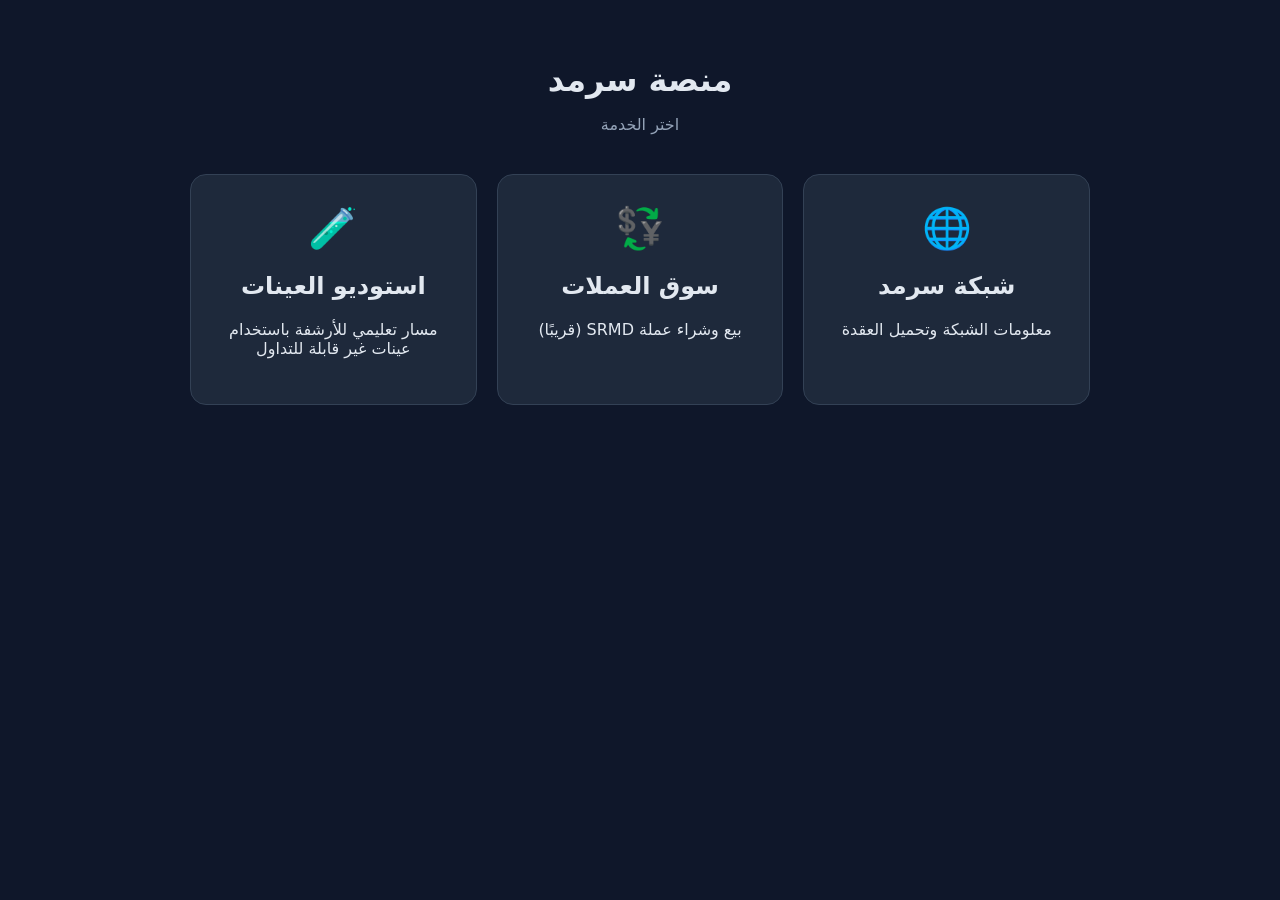
<file: index.html>
<!DOCTYPE html>
<html lang="ar" dir="rtl">
<head>
  <meta charset="UTF-8" />
  <meta name="viewport" content="width=device-width, initial-scale=1.0" />
  <title>Sarmad Platform</title>
  <link rel="stylesheet" href="style.css" />
</head>
<body>
  <div class="container">
    <h1>منصة سرمد</h1>
    <p class="subtitle">اختر الخدمة</p>

    <div class="cards">
      <a href="/mining.html" class="card">
        <div class="icon">🌐</div>
        <h2>شبكة سرمد</h2>
        <p>معلومات الشبكة وتحميل العقدة</p>
      </a>

      <a href="/market.html" class="card">
        <div class="icon">💱</div>
        <h2>سوق العملات</h2>
        <p>بيع وشراء عملة SRMD (قريبًا)</p>
      </a>

      <a href="/specimen.html" class="card">
        <div class="icon">🧪</div>
        <h2>استوديو العينات</h2>
        <p>مسار تعليمي للأرشفة باستخدام عينات غير قابلة للتداول</p>
      </a>
    </div>
  </div>
</body>
</html>
</file>
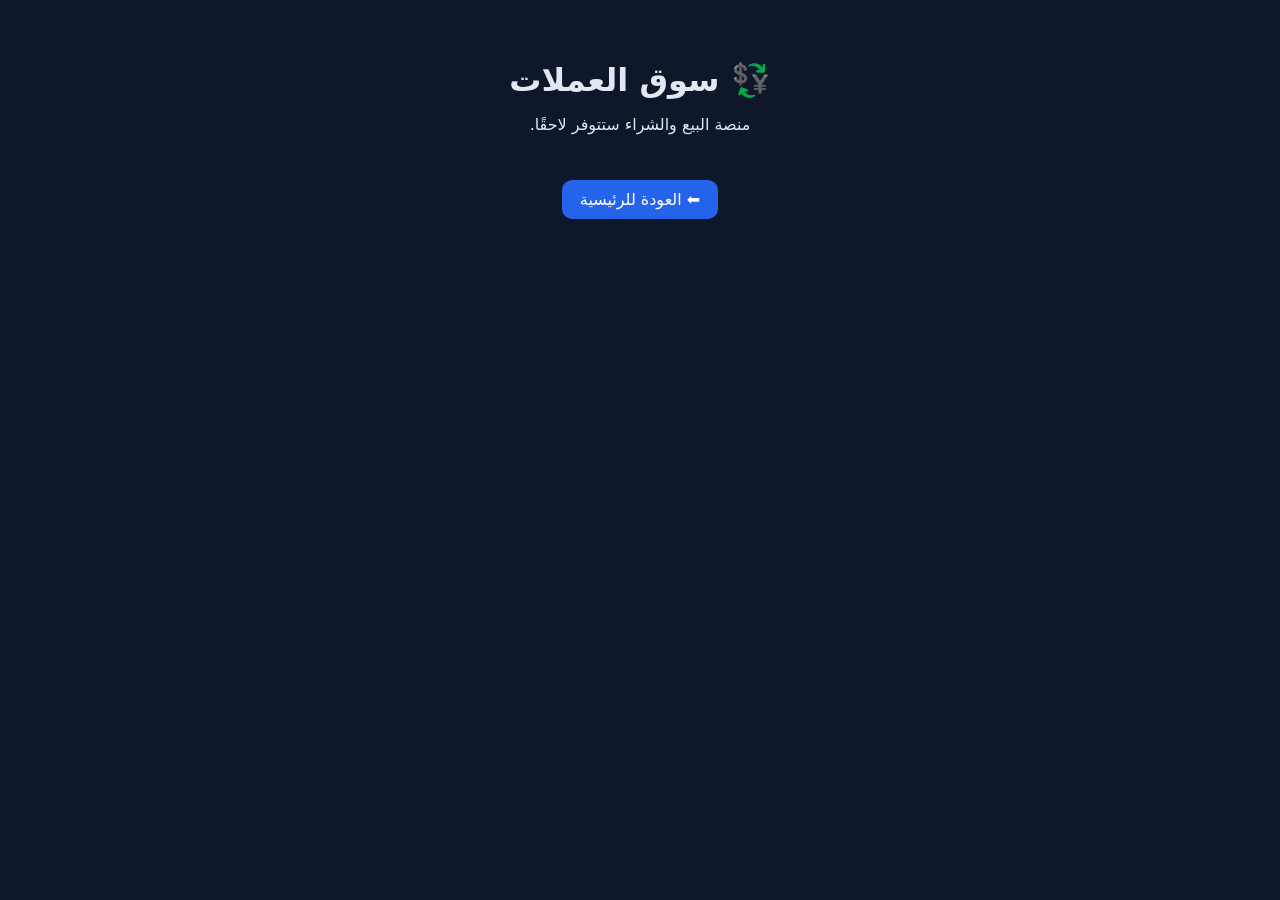
<file: market.html>
<!DOCTYPE html>
<html lang="ar" dir="rtl">
<head>
  <meta charset="UTF-8" />
  <meta name="viewport" content="width=device-width, initial-scale=1.0" />
  <title>سوق العملات</title>
  <link rel="stylesheet" href="style.css" />
</head>
<body>
  <div class="container">
    <h1>💱 سوق العملات</h1>
    <p>منصة البيع والشراء ستتوفر لاحقًا.</p>

    <a href="index.html" class="btn">⬅ العودة للرئيسية</a>
  </div>
</body>
</html>
</file>
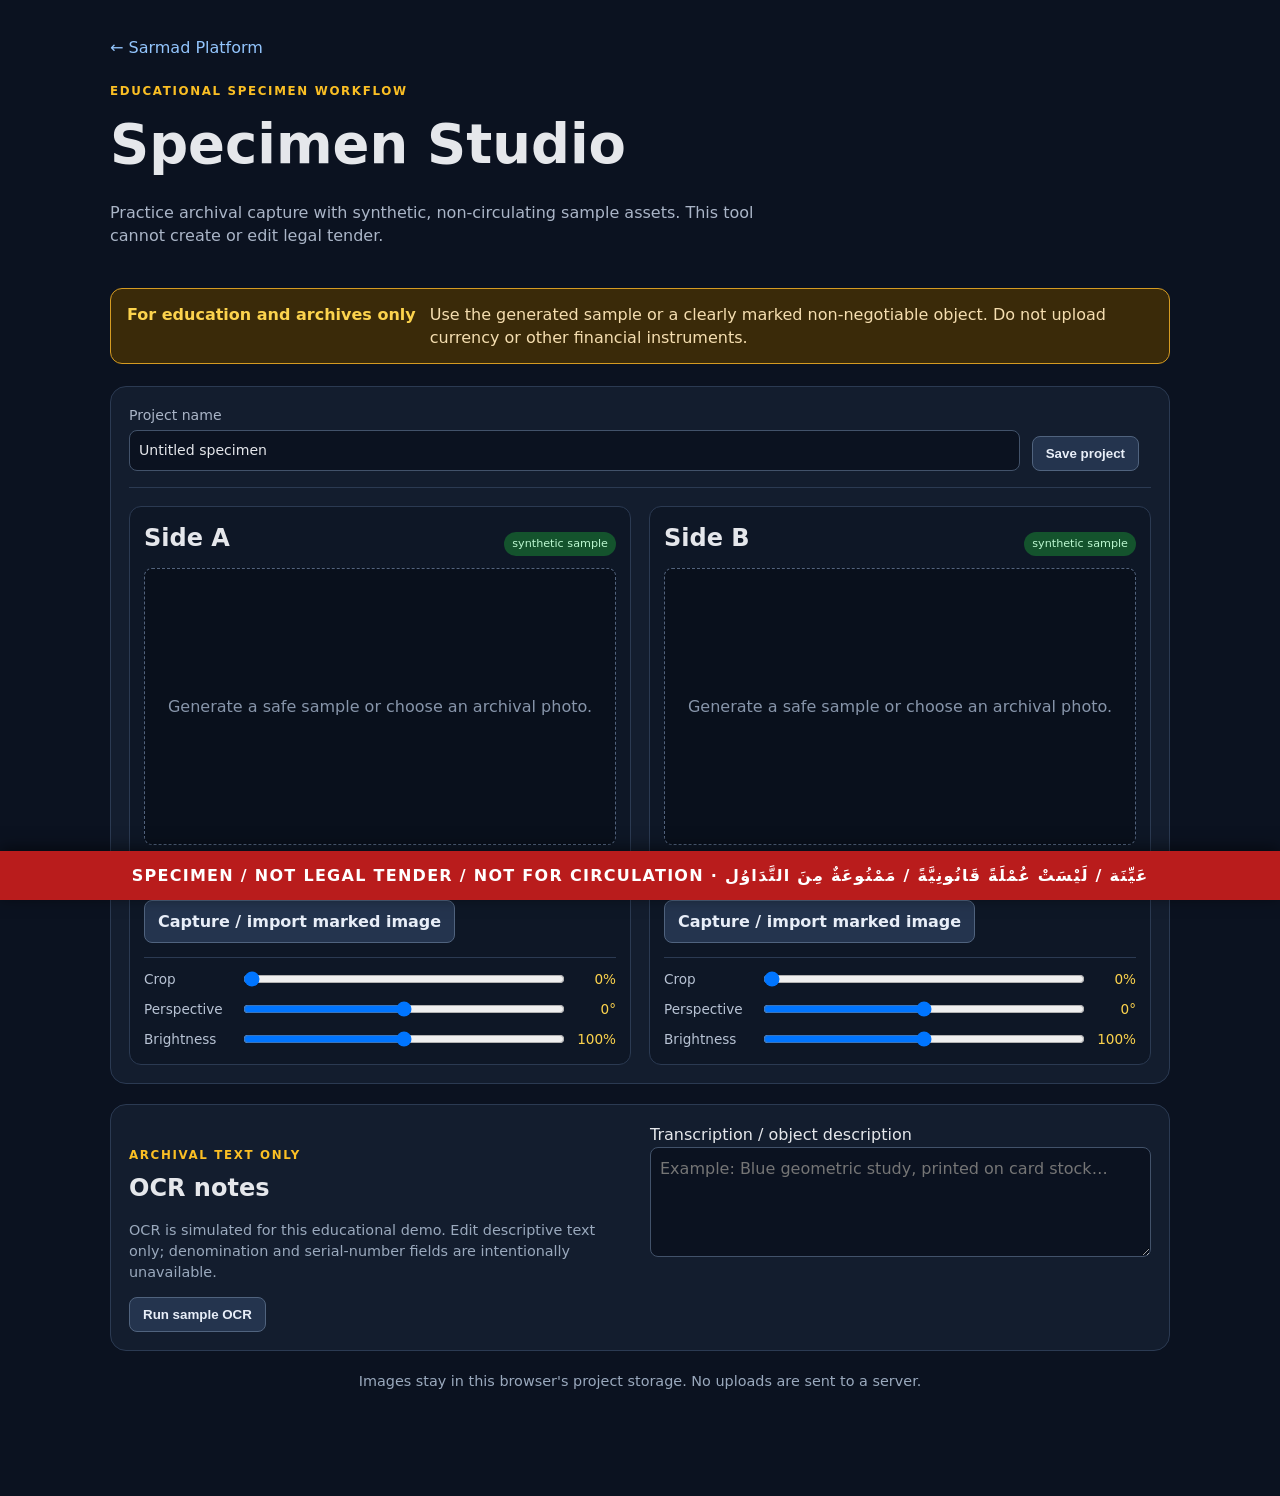
<file: specimen.html>
<!doctype html>
<html lang="en">
<head>
  <meta charset="utf-8">
  <meta name="viewport" content="width=device-width, initial-scale=1">
  <title>Specimen Studio · archival training</title>
  <link rel="stylesheet" href="specimen.css">
</head>
<body>
  <main class="shell">
    <header class="hero">
      <a class="back" href="/">← Sarmad Platform</a>
      <p class="eyebrow">EDUCATIONAL SPECIMEN WORKFLOW</p>
      <h1>Specimen Studio</h1>
      <p>Practice archival capture with synthetic, non-circulating sample assets. This tool cannot create or edit legal tender.</p>
    </header>

    <section class="notice" aria-label="Safety notice">
      <strong>For education and archives only</strong>
      <span>Use the generated sample or a clearly marked non-negotiable object. Do not upload currency or other financial instruments.</span>
    </section>

    <section class="workspace" aria-label="Specimen project">
      <div class="project-bar">
        <label>Project name <input id="projectName" maxlength="80" value="Untitled specimen"></label>
        <button id="saveProject" class="button">Save project</button>
        <span id="saveStatus" role="status"></span>
      </div>
      <div class="sides">
        <article class="side-card" data-side="front">
          <div class="side-heading"><h2>Side A</h2><span class="pill">synthetic sample</span></div>
          <div class="preview" id="frontPreview"><div class="empty">Generate a safe sample or choose an archival photo.</div></div>
          <div class="actions"><button class="button primary sample" data-side="front">Generate safe sample</button><label class="button file-button">Capture / import marked image<input class="upload" data-side="front" type="file" accept="image/*" capture="environment"></label></div>
          <div class="controls">
            <label>Crop <input class="crop" data-side="front" type="range" min="0" max="35" value="0"> <output data-output="crop-front">0%</output></label>
            <label>Perspective <input class="perspective" data-side="front" type="range" min="-12" max="12" value="0"> <output data-output="perspective-front">0°</output></label>
            <label>Brightness <input class="brightness" data-side="front" type="range" min="70" max="130" value="100"> <output data-output="brightness-front">100%</output></label>
          </div>
        </article>
        <article class="side-card" data-side="back">
          <div class="side-heading"><h2>Side B</h2><span class="pill">synthetic sample</span></div>
          <div class="preview" id="backPreview"><div class="empty">Generate a safe sample or choose an archival photo.</div></div>
          <div class="actions"><button class="button primary sample" data-side="back">Generate safe sample</button><label class="button file-button">Capture / import marked image<input class="upload" data-side="back" type="file" accept="image/*" capture="environment"></label></div>
          <div class="controls">
            <label>Crop <input class="crop" data-side="back" type="range" min="0" max="35" value="0"> <output data-output="crop-back">0%</output></label>
            <label>Perspective <input class="perspective" data-side="back" type="range" min="-12" max="12" value="0"> <output data-output="perspective-back">0°</output></label>
            <label>Brightness <input class="brightness" data-side="back" type="range" min="70" max="130" value="100"> <output data-output="brightness-back">100%</output></label>
          </div>
        </article>
      </div>
    </section>

    <section class="metadata">
      <div><p class="eyebrow">ARCHIVAL TEXT ONLY</p><h2>OCR notes</h2><p class="muted">OCR is simulated for this educational demo. Edit descriptive text only; denomination and serial-number fields are intentionally unavailable.</p><button id="runOcr" class="button">Run sample OCR</button></div>
      <label>Transcription / object description<textarea id="ocrText" maxlength="1000" placeholder="Example: Blue geometric study, printed on card stock…"></textarea></label>
    </section>
    <p class="privacy">Images stay in this browser's project storage. No uploads are sent to a server.</p>
  </main>
  <div class="watermark" aria-label="Permanent bilingual safety watermark">SPECIMEN / NOT LEGAL TENDER / NOT FOR CIRCULATION · عَيِّنَة / لَيْسَتْ عُمْلَةً قَانُونِيَّةً / مَمْنُوعَةٌ مِنَ التَّدَاوُل</div>
  <script src="specimen.js"></script>
</body>
</html>
</file>
<file: style.css>
body {
  margin: 0;
  font-family: system-ui, -apple-system, Segoe UI, Roboto, Arial;
  background: #0f172a;
  color: #e2e8f0;
}

.container {
  max-width: 900px;
  margin: auto;
  padding: 40px 20px;
  text-align: center;
}

h1 {
  margin-bottom: 10px;
}

.subtitle {
  color: #94a3b8;
  margin-bottom: 40px;
}

.cards {
  display: grid;
  grid-template-columns: repeat(auto-fit, minmax(240px, 1fr));
  gap: 20px;
}

.card {
  background: #1e293b;
  padding: 30px 20px;
  border-radius: 16px;
  text-decoration: none;
  color: inherit;
  transition: transform .15s ease, box-shadow .15s ease;
  border: 1px solid #334155;
}

.card:hover {
  transform: translateY(-4px);
  box-shadow: 0 10px 25px rgba(0,0,0,.25);
}

.icon {
  font-size: 40px;
  margin-bottom: 10px;
}

.btn {
  display: inline-block;
  margin-top: 30px;
  padding: 10px 18px;
  background: #2563eb;
  color: white;
  border-radius: 10px;
  text-decoration: none;
}
</file>
<file: specimen.css>
:root{font-family:system-ui,-apple-system,Segoe UI,Roboto,Arial,sans-serif;color:#e5e7eb;background:#0b1220;line-height:1.45}
*{box-sizing:border-box}body{margin:0;padding-bottom:90px}.shell{max-width:1100px;margin:auto;padding:26px 20px 0}.hero{padding:10px 0 24px}.back{color:#93c5fd;text-decoration:none}.eyebrow{color:#fbbf24;font-size:.74rem;font-weight:800;letter-spacing:.14em;margin:24px 0 6px}.hero h1{font-size:clamp(2rem,5vw,3.4rem);margin:0}.hero p:not(.eyebrow){max-width:680px;color:#aab5c7}.notice{display:flex;gap:14px;align-items:baseline;background:#3a2a09;border:1px solid #d59b22;padding:14px 16px;border-radius:12px;margin-bottom:22px}.notice strong{color:#fcd34d;white-space:nowrap}.notice span{color:#f5deb0}.workspace,.metadata{background:#131d2e;border:1px solid #2b3a52;border-radius:16px;padding:18px;margin-bottom:20px}.project-bar{display:flex;align-items:end;gap:12px;flex-wrap:wrap;border-bottom:1px solid #2b3a52;padding-bottom:16px;margin-bottom:18px}.project-bar label{display:flex;flex-direction:column;gap:5px;color:#aab5c7;font-size:.88rem;flex:1;min-width:220px}input,textarea{font:inherit;color:#e5e7eb;background:#0b1220;border:1px solid #42526a;border-radius:8px;padding:9px}textarea{width:100%;min-height:110px;resize:vertical}.button{display:inline-block;border:1px solid #50637e;color:#e8eef8;background:#24344e;border-radius:8px;padding:9px 13px;font-weight:700;cursor:pointer;text-decoration:none}.button:hover{background:#304665}.primary{background:#1d4ed8;border-color:#60a5fa}.file-button input{display:none}.sides{display:grid;grid-template-columns:repeat(2,minmax(0,1fr));gap:18px}.side-card{background:#0e1726;border:1px solid #2b3a52;border-radius:12px;padding:14px}.side-heading{display:flex;justify-content:space-between;align-items:center}.side-heading h2{margin:0 0 12px}.pill{font-size:.7rem;color:#bbf7d0;background:#14532d;border-radius:99px;padding:4px 8px}.preview{aspect-ratio:1.7;background:#09101c;border:1px dashed #52637d;border-radius:8px;display:grid;place-items:center;overflow:hidden;margin-bottom:12px}.preview img{width:100%;height:100%;object-fit:contain;transition:filter .15s,transform .15s}.empty{text-align:center;padding:22px;color:#8795aa}.actions{display:flex;gap:8px;flex-wrap:wrap}.controls{border-top:1px solid #2b3a52;margin-top:14px;padding-top:10px;display:grid;gap:8px}.controls label{display:grid;grid-template-columns:90px 1fr 42px;gap:7px;align-items:center;color:#b8c3d4;font-size:.85rem}.controls input{padding:0}.controls output{color:#fcd34d;text-align:right}.metadata{display:grid;grid-template-columns:1fr 1fr;gap:20px}.metadata h2{margin:0}.muted,.privacy,#saveStatus{color:#9aa9bd;font-size:.9rem}.privacy{text-align:center}.watermark{position:fixed;z-index:5;bottom:0;left:0;right:0;background:#b91c1c;color:#fff;text-align:center;font-size:clamp(.75rem,2vw,1rem);font-weight:900;letter-spacing:.08em;padding:13px 8px;box-shadow:0 -3px 15px #0008}@media(max-width:700px){.sides,.metadata{grid-template-columns:1fr}.notice{display:block}.notice strong{display:block;margin-bottom:5px}}
@media print{body{background:#fff;color:#111;padding-bottom:0}.hero,.notice,.project-bar,.actions,.controls,.metadata,.privacy{display:none}.shell{padding:0}.workspace,.side-card{border:0;background:#fff}.watermark{position:fixed;display:block;background:#b91c1c;color:#fff}}
</file>
